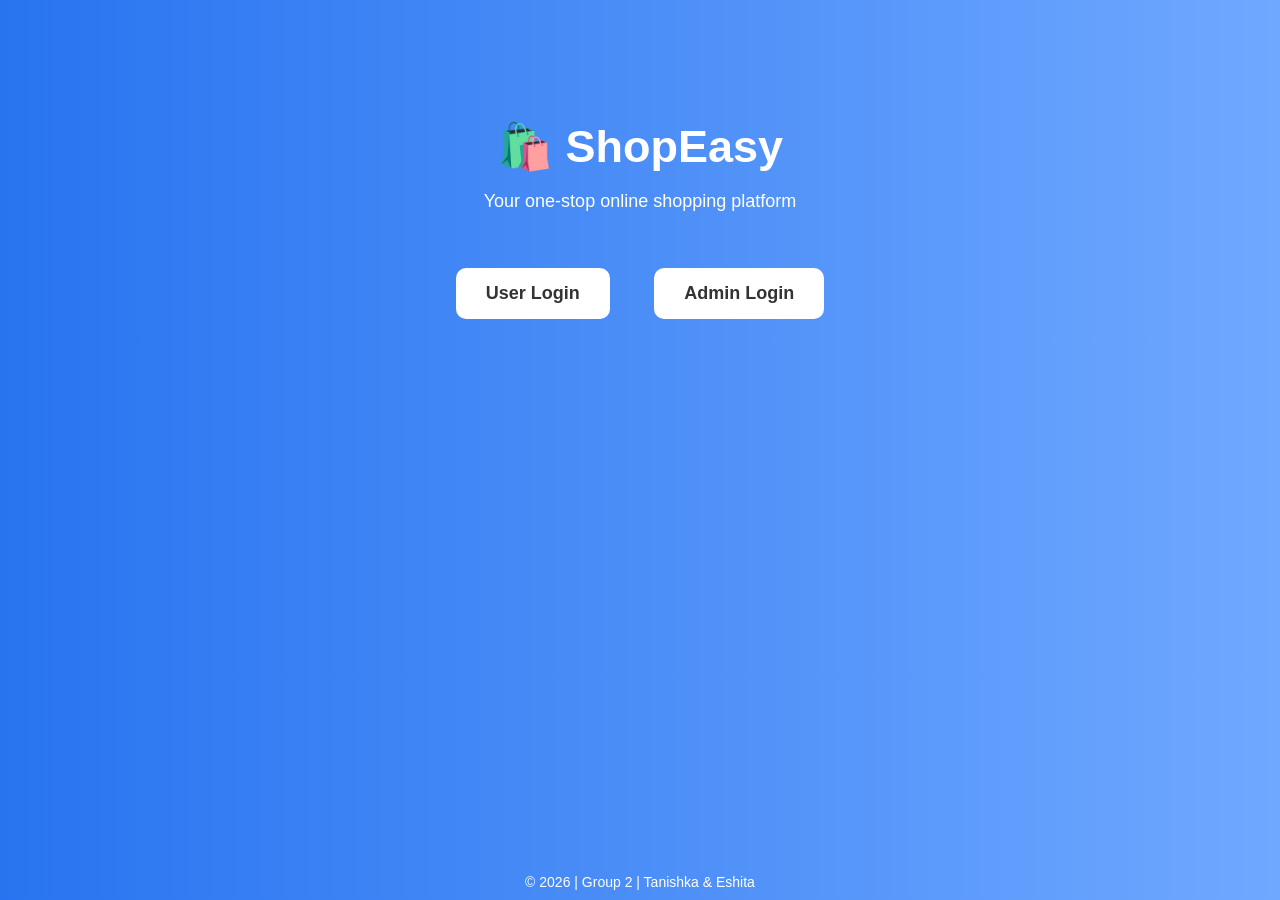
<file: index.html>
<!--
Major Project: E-commerce Website
Course: Web Development
Batch: Feb 2026
Group No: 2

Group Members:
1. Tanishka V. Dhumal
2. Eshita M Jain
-->

<!DOCTYPE html>
<html>
<head>
    <title>ShopEasy - Home</title>

    <style>
        body {
            margin: 0;
            font-family: Arial, sans-serif;
            background: linear-gradient(to right, #2874f0, #6fa8ff);
            text-align: center;
            color: white;
        }

        .container {
            margin-top: 120px;
        }

        h1 {
            font-size: 45px;
            margin-bottom: 10px;
        }

        p {
            font-size: 18px;
        }

        .btn {
            display: inline-block;
            margin: 20px;
            padding: 15px 30px;
            font-size: 18px;
            border: none;
            border-radius: 10px;
            cursor: pointer;
            background: white;
            color: #333;
            font-weight: bold;
            transition: 0.3s;
        }

        .btn:hover {
            background: #333;
            color: white;
            transform: scale(1.05);
        }

        .footer {
            position: fixed;
            bottom: 10px;
            width: 100%;
            font-size: 14px;
        }
    </style>
</head>

<body>

<div class="container">
    <h1>🛍️ ShopEasy</h1>
    <p>Your one-stop online shopping platform</p>

    <br>

    <button class="btn" onclick="location.href='user/login.html'">
        User Login
    </button>

    <button class="btn" onclick="location.href='admin/admin-login.html'">
        Admin Login
    </button>
</div>

<div class="footer">
    © 2026 | Group 2 | Tanishka & Eshita
</div>

</body>
</html>
</file>
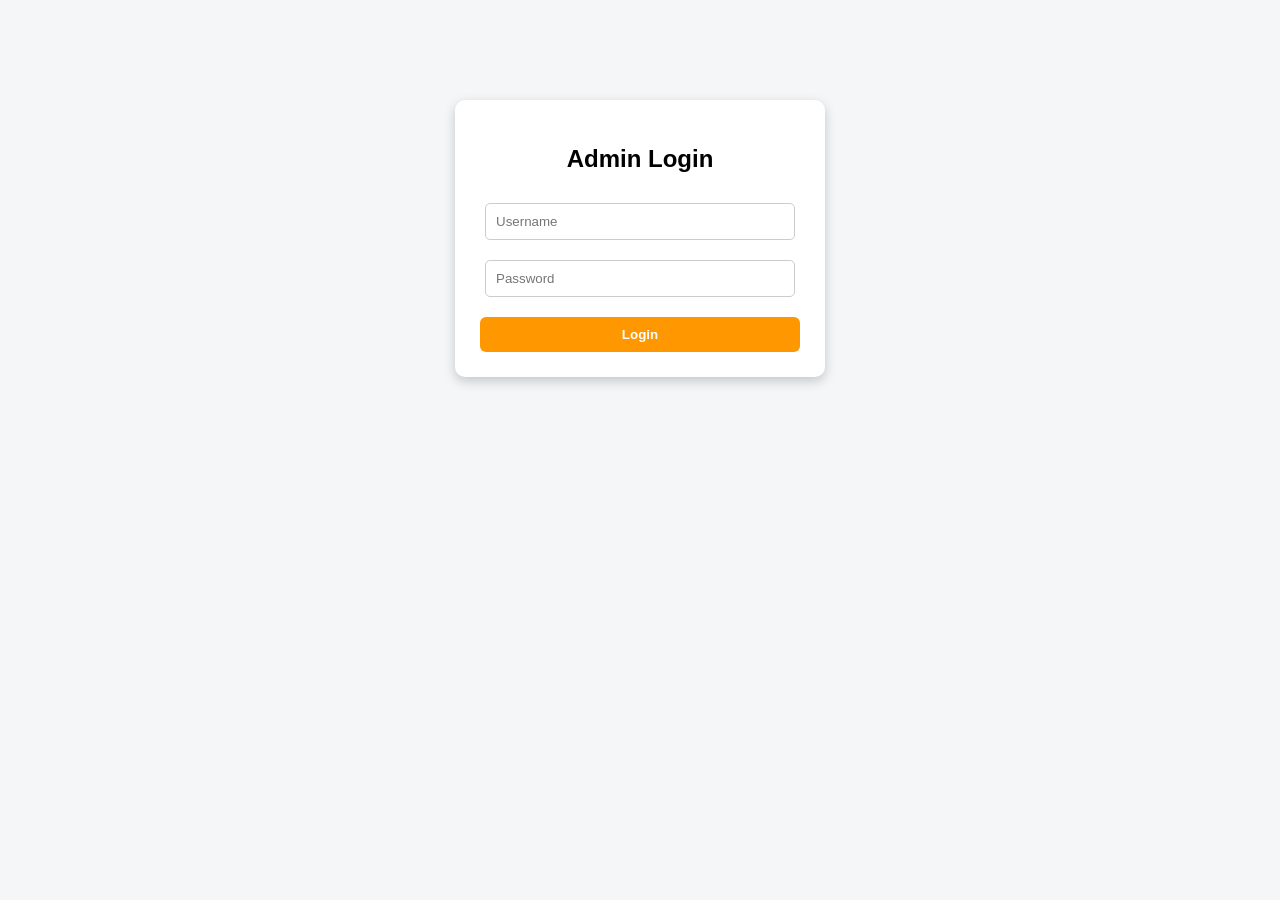
<file: admin/admin-login.html>
<!DOCTYPE html>
<html>
<head>
    <title>Admin Login</title>
    <link rel="stylesheet" href="../css/style.css">
</head>

<body>

<div class="login-container">
    <h2>Admin Login</h2>

    <input type="text" placeholder="Username">
    <input type="password" placeholder="Password">

    <button onclick="location.href='admin-dashboard.html'">Login</button>
</div>

</body>
</html>
</file>
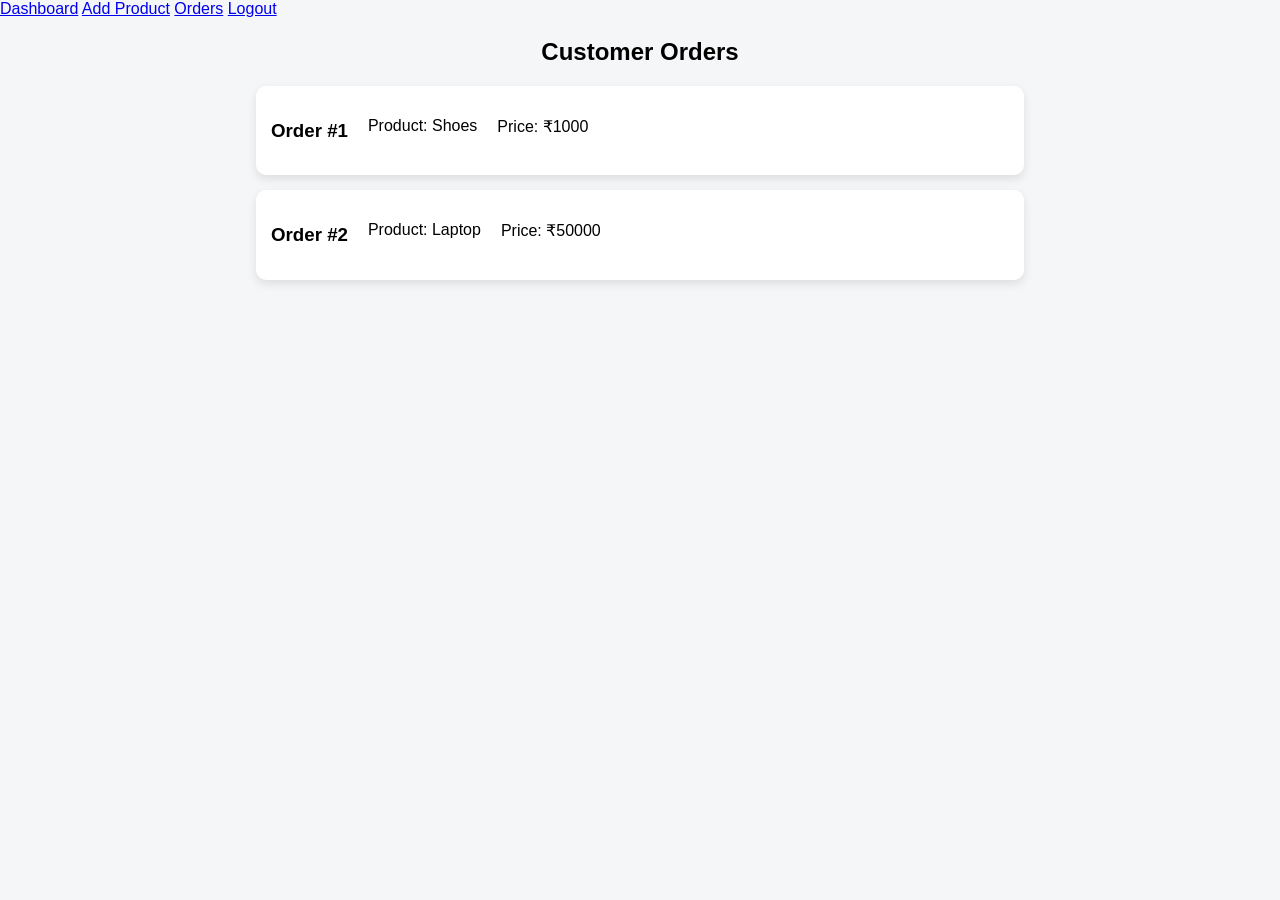
<file: admin/view-orders.html>
<!DOCTYPE html>
<html>
<head>
    <title>Orders</title>
    <link rel="stylesheet" href="../css/style.css">
</head>

<body>

<nav>
    <a href="admin-dashboard.html">Dashboard</a>
    <a href="add-product.html">Add Product</a>
    <a href="view-orders.html">Orders</a>
    <a href="../index.html">Logout</a>
</nav>

<h2 style="text-align:center;">Customer Orders</h2>

<div class="cart-container">
    <div class="cart-item">
        <h3>Order #1</h3>
        <p>Product: Shoes</p>
        <p>Price: ₹1000</p>
    </div>

    <div class="cart-item">
        <h3>Order #2</h3>
        <p>Product: Laptop</p>
        <p>Price: ₹50000</p>
    </div>
</div>

</body>
</html>
</file>
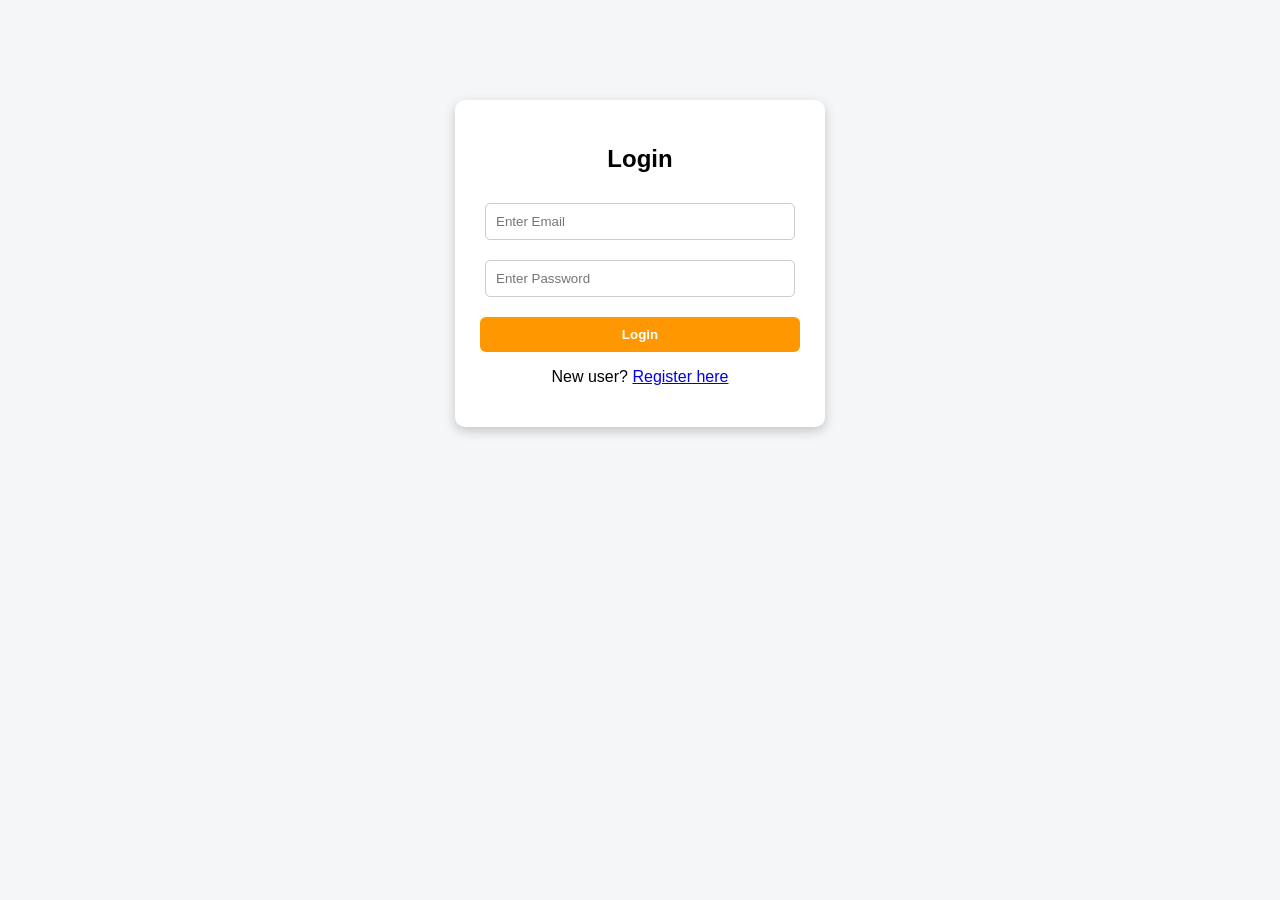
<file: user/login.html>
<!--
Major Project: E-commerce Website
Course: Web Development
Batch: Feb 2026
Group No: 2

Group Members:
1. Tanishka V. Dhumal
2. Eshita M Jain

Module: USER SIDE
-->

<!DOCTYPE html>
<html>
<head>
    <title>Login</title>
    <link rel="stylesheet" href="../css/style.css">
</head>
<body>

<div class="login-container">

    <h2>Login</h2>

    <form action="dashboard.html">
        <input type="email" placeholder="Enter Email" required>
        <input type="password" placeholder="Enter Password" required>

        <button type="submit">Login</button>
    </form>

    <p>New user? <a href="register.html">Register here</a></p>

</div>

</body>
</html>
</file>
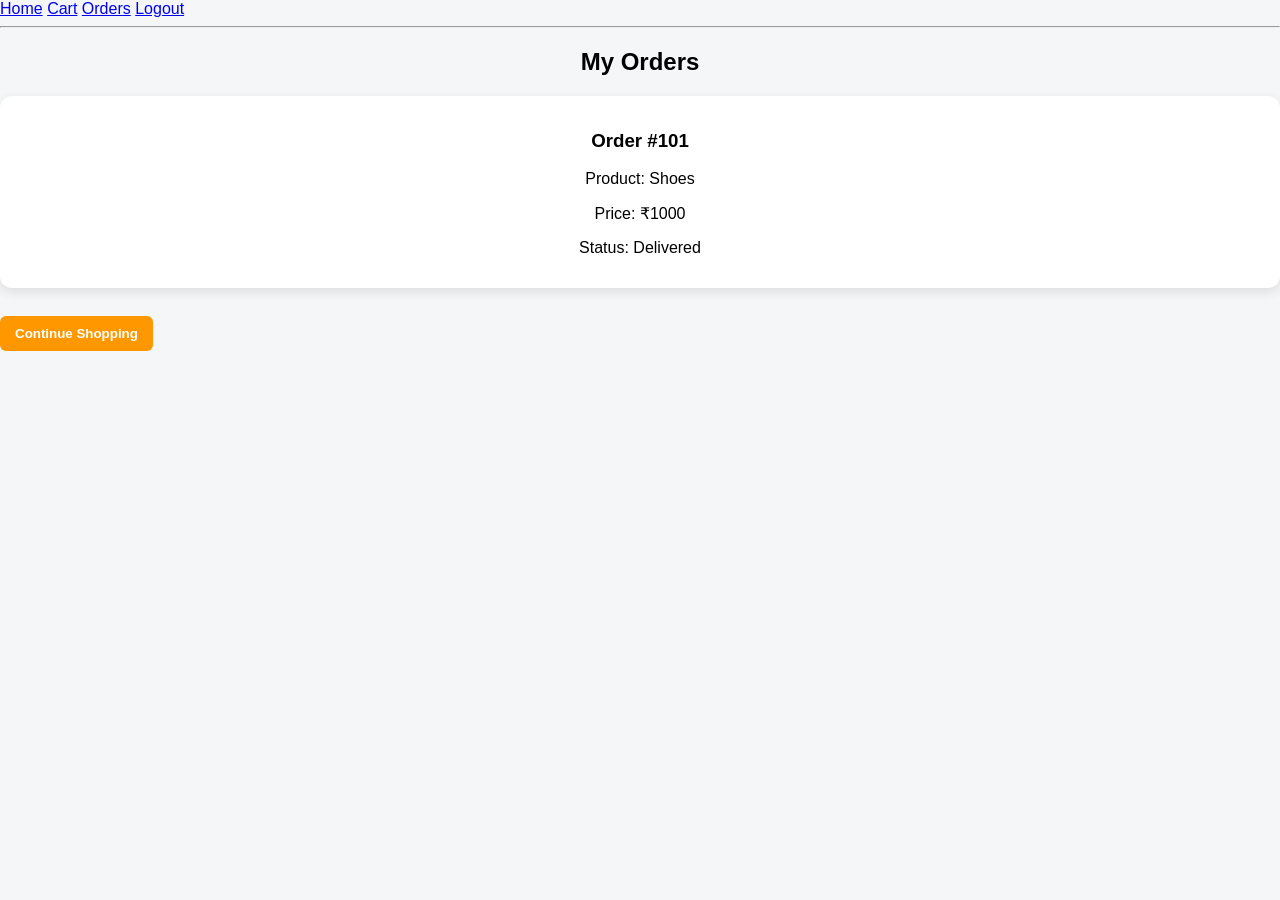
<file: user/orders.html>
<!--
Major Project: E-commerce Website
Course: Web Development
Batch: Feb 2026
Group No: 2

Group Members:
1. Tanishka V. Dhumal
2. Eshita M Jain

Module: USER SIDE
-->

<!DOCTYPE html>
<html>
<head>
    <title>My Orders</title>
    <link rel="stylesheet" href="../css/style.css">
</head>
<body>

<nav>
    <a href="dashboard.html">Home</a>
    <a href="cart.html">Cart</a>
    <a href="orders.html">Orders</a>
    <a href="login.html">Logout</a>
</nav>

<hr>

<h2>My Orders</h2>

<div class="product">
    <h3>Order #101</h3>
    <p>Product: Shoes</p>
    <p>Price: ₹1000</p>
    <p>Status: Delivered</p>
</div>

<br>

<a href="dashboard.html">
    <button>Continue Shopping</button>
</a>

</body>
</html>
</file>
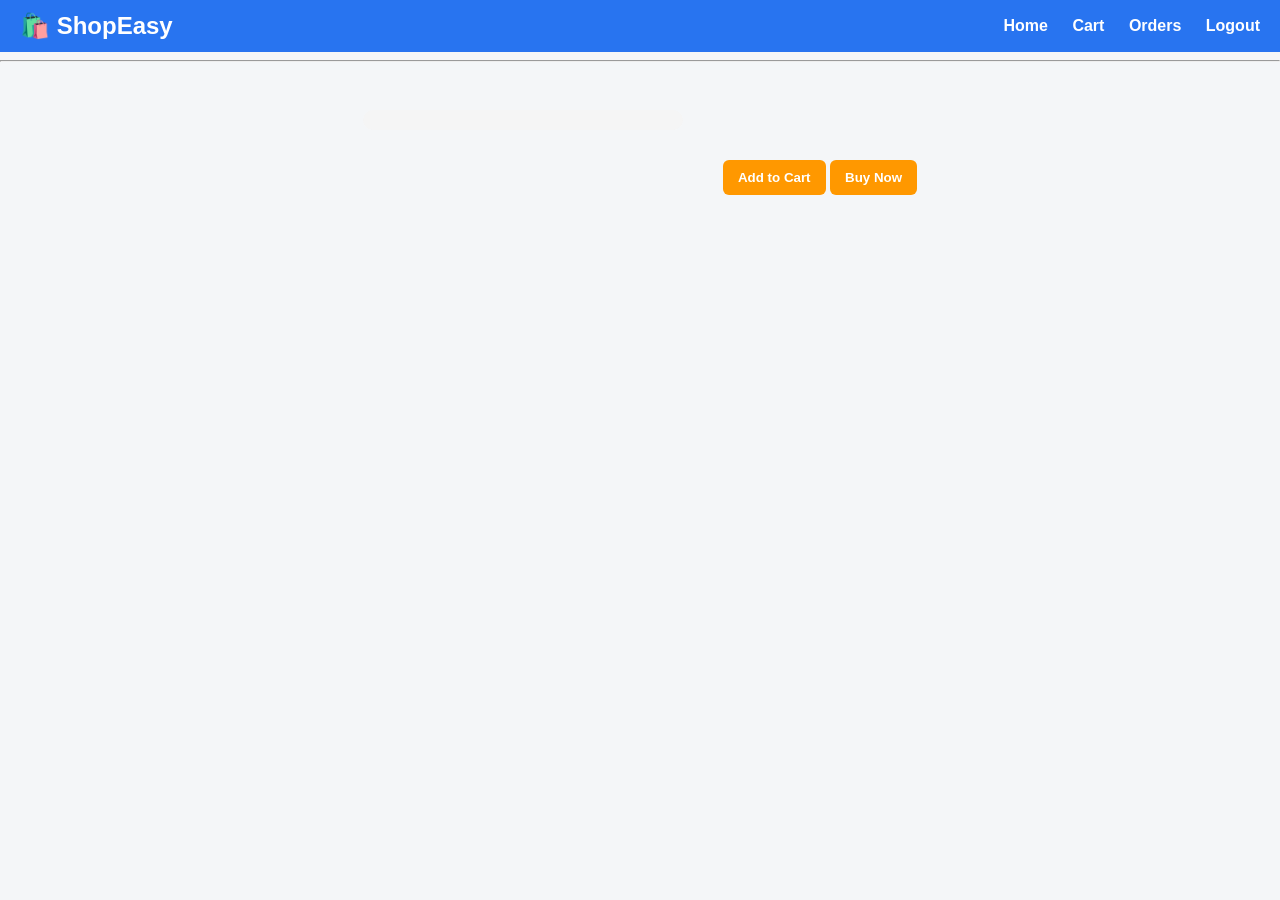
<file: user/product.html>
<!--
Major Project: E-commerce Website
Course: Web Development
Batch: Feb 2026
Group No: 2

Group Members:
1. Tanishka V. Dhumal
2. Eshita M Jain

Module: USER SIDE
-->

<!DOCTYPE html>
<html>
<head>
    <title>Product Details</title>
    <link rel="stylesheet" href="../css/style.css">
</head>

<body>

<!-- NAVBAR -->
<nav class="navbar">
    <h2 class="logo">🛍️ ShopEasy</h2>

    <div class="nav-links">
        <a href="dashboard.html">Home</a>
        <a href="cart.html">Cart</a>
        <a href="orders.html">Orders</a>
        <a href="login.html">Logout</a>
    </div>
</nav>

<hr>

<!-- PRODUCT SECTION -->
<div class="product-page">

    <div class="product-image">
        <img id="product-img">
    </div>

    <div class="product-details">
        <h2 id="product-name"></h2>

        <p class="price" id="product-price"></p>

        <p id="product-desc"></p>

        <br>

        <button onclick="location.href='cart.html'">Add to Cart</button>
        <button onclick="location.href='order.html'">Buy Now</button>
    </div>

</div>

<!-- SCRIPT -->
<script>
const params = new URLSearchParams(window.location.search);
const product = params.get("product");

const data = {
    shoes: {
 const data = {
    shoes: {
        name: "Shoes",
        price: "₹1000",
        img: "https://source.unsplash.com/600x400/?running-shoes",
        desc: "Comfortable and stylish shoes."
    },
    watch: {
        name: "Watch",
        price: "₹2000",
        img: "https://source.unsplash.com/600x400/?wrist-watch",
        desc: "Elegant wrist watch."
    },
    bag: {
        name: "Bag",
        price: "₹1500",
        img: "https://source.unsplash.com/600x400/?backpack",
        desc: "Durable travel bag."
    },
    phone: {
        name: "Phone",
        price: "₹15000",
        img: "https://source.unsplash.com/600x400/?smartphone",
        desc: "Smartphone with great features."
    },
    headphones: {
        name: "Headphones",
        price: "₹2000",
        img: "https://source.unsplash.com/600x400/?headphones",
        desc: "High quality sound."
    },
    laptop: {
        name: "Laptop",
        price: "₹50000",
        img: "https://source.unsplash.com/600x400/?laptop-computer",
        desc: "Powerful laptop."
    }
};

const selected = data[product];

if (selected) {
    document.getElementById("product-name").innerText = selected.name;
    document.getElementById("product-price").innerText = selected.price;
    document.getElementById("product-img").src = selected.img;
    document.getElementById("product-desc").innerText = selected.desc;
}
</script>

</body>
</html>
</file>
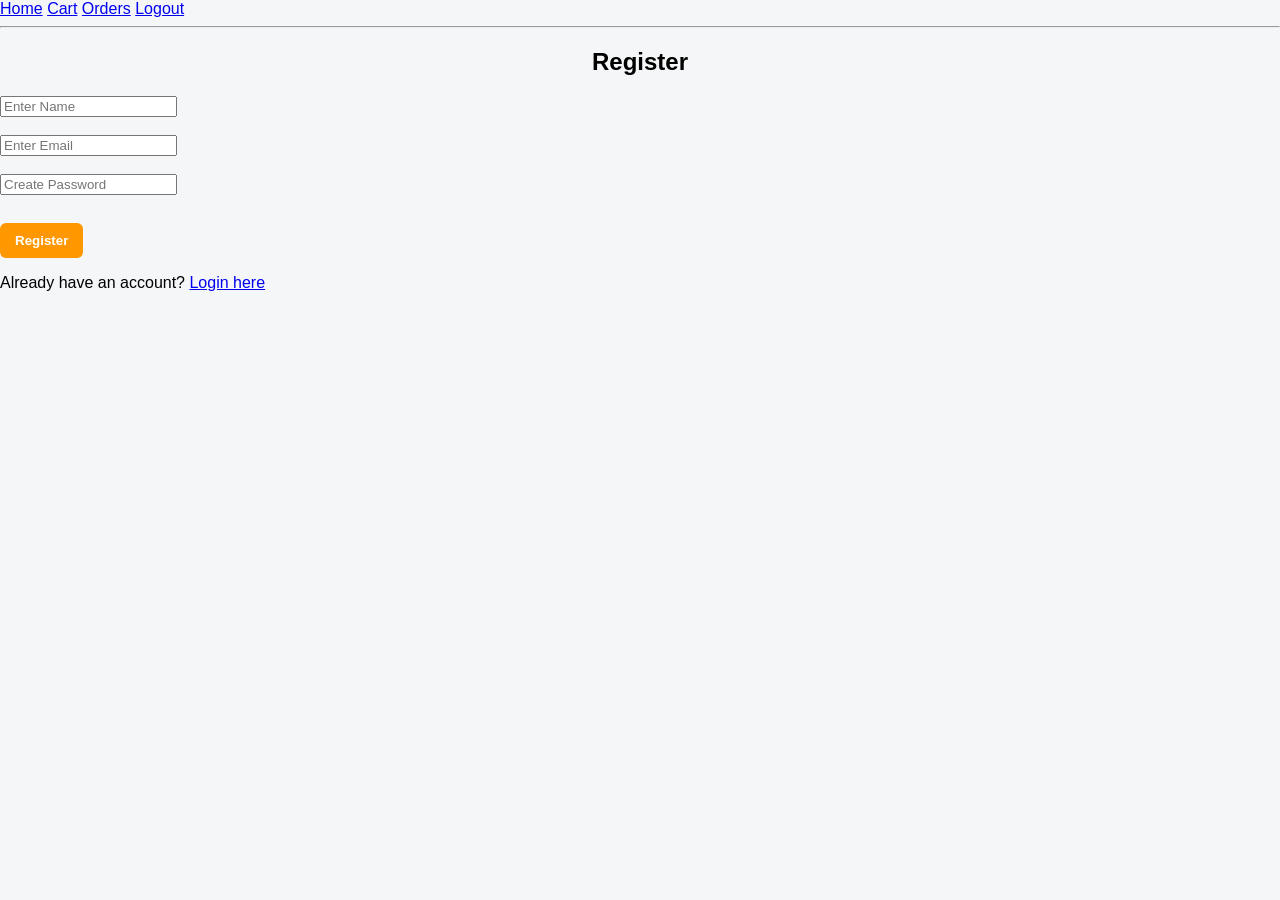
<file: user/register.html>
<!--
Major Project: E-commerce Website
Course: Web Development
Batch: Feb 2026
Group No: 2

Group Members:
1. Tanishka V. Dhumal
2. Eshita M Jain

Module: USER SIDE
-->

<!DOCTYPE html>
<html>
<head>
    <title>Register</title>
    <link rel="stylesheet" href="../css/style.css">
</head>
<body>

<nav>
    <a href="dashboard.html">Home</a>
    <a href="cart.html">Cart</a>
    <a href="orders.html">Orders</a>
    <a href="login.html">Logout</a>
</nav>

<hr>

<h2>Register</h2>

<form action="login.html">
    <input type="text" placeholder="Enter Name" required><br><br>
    <input type="email" placeholder="Enter Email" required><br><br>
    <input type="password" placeholder="Create Password" required><br><br>
    <button type="submit">Register</button>
</form>

<p>Already have an account? <a href="login.html">Login here</a></p>

</body>
</html>
</file>
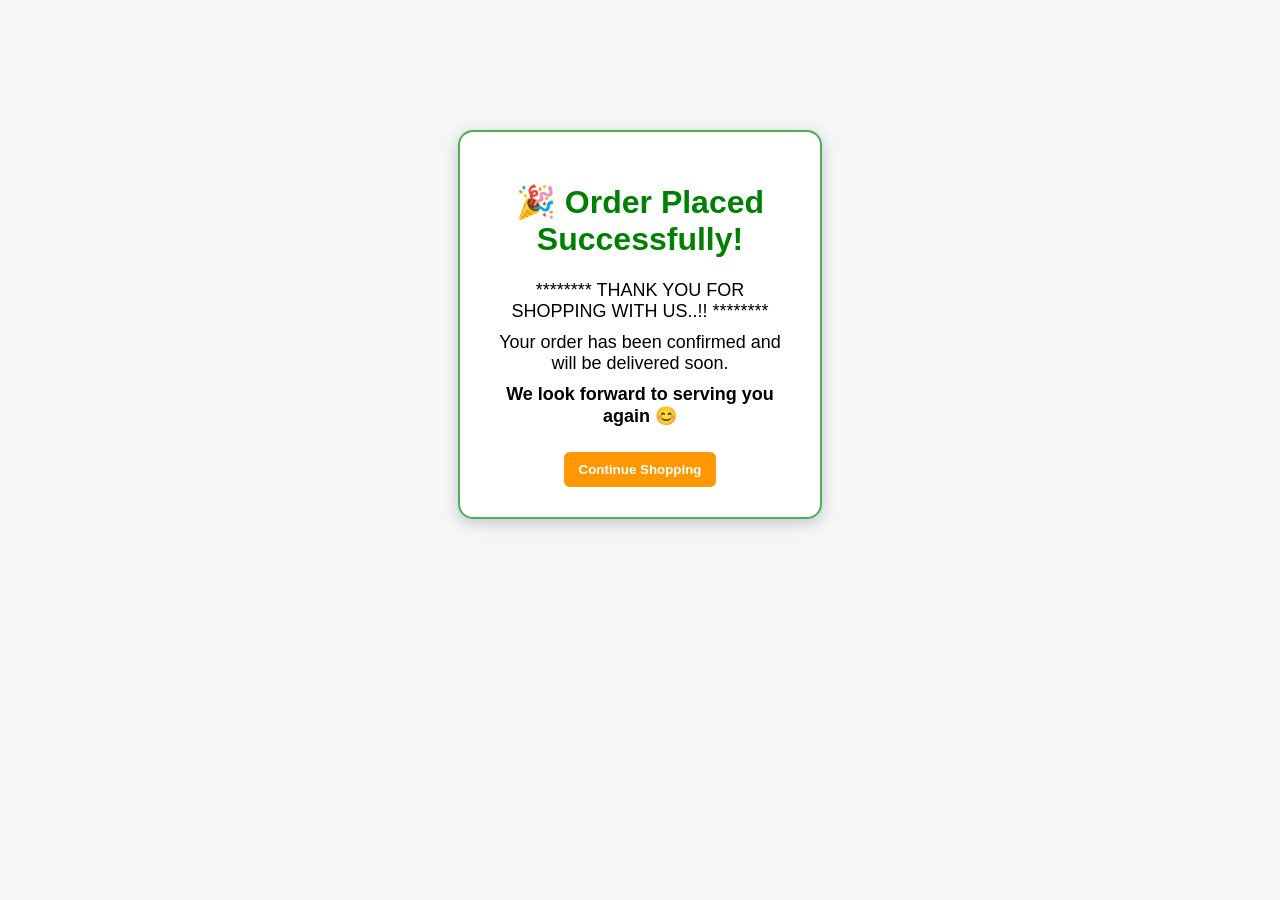
<file: user/success.html>
<!DOCTYPE html>
<html>
<head>
    <title>Order Successful</title>
    <link rel="stylesheet" href="../css/style.css">

    <style>
        .success-container {
            text-align: center;
            margin-top: 100px;
        }

        .success-box {
            display: inline-block;
            padding: 30px;
            background: white;
            border-radius: 15px;
            box-shadow: 0 4px 15px rgba(0,0,0,0.2);
        }

        .success-box h1 {
            color: green;
        }

        .success-box p {
            font-size: 18px;
            margin: 10px 0;
        }

        .success-box button {
            margin-top: 15px;
        }
    </style>
</head>

<body>

<div class="success-container">
    <div class="success-box">
        <h1>🎉 Order Placed Successfully!</h1>

        <p>********  THANK  YOU FOR  SHOPPING WITH US..!! ******** </p>
        <p>Your order has been confirmed and will be delivered soon.</p>

        <p><b>We look forward to serving you again 😊</b></p>

        <a href="dashboard.html">
            <button>Continue Shopping</button>
        </a>
    </div>
</div>

</body>
</html>
</file>
<file: css/style.css>
/* ===== GENERAL ===== */
body {
    font-family: Arial, sans-serif;
    background-color: #f4f6f8;
    margin: 0;
    padding: 0;
}

/* ===== NAVBAR ===== */
.navbar {
    display: flex;
    justify-content: space-between;
    align-items: center;
    background: #2874f0;
    padding: 12px 20px;
    color: white;
}

.logo {
    margin: 0;
}

.search-bar {
    width: 40%;
    padding: 8px;
    border-radius: 5px;
    border: none;
}

.nav-links a {
    margin-left: 20px;
    color: white;
    text-decoration: none;
    font-weight: bold;
}

.nav-links a:hover {
    text-decoration: underline;
}

/* ===== HEADINGS ===== */
h2 {
    text-align: center;
    margin-top: 20px;
}

.section-title {
    margin-left: 20px;
}

/* ===== LOGIN / REGISTER ===== */
.login-container {
    width: 320px;
    margin: 100px auto;
    padding: 25px;
    background: white;
    border-radius: 10px;
    box-shadow: 0 4px 12px rgba(0,0,0,0.2);
    text-align: center;
}

.login-container input {
    width: 90%;
    padding: 10px;
    margin: 10px 0;
    border: 1px solid #ccc;
    border-radius: 5px;
}

.login-container button {
    width: 100%;
}

/* ===== BUTTONS ===== */
button {
    background-color: #ff9800;
    border: none;
    padding: 10px 15px;
    color: white;
    border-radius: 6px;
    cursor: pointer;
    margin-top: 10px;
    font-weight: bold;
}

button:hover {
    background-color: #e68900;
}

/* ===== PRODUCT GRID ===== */
.products-container {
    display: grid;
    grid-template-columns: repeat(auto-fit, minmax(200px, 1fr));
    gap: 20px;
    padding: 20px;
}

/* ===== PRODUCT CARD ===== */
.product {
    background: white;
    padding: 15px;
    border-radius: 12px;
    box-shadow: 0 4px 12px rgba(0,0,0,0.1);
    text-align: center;
    transition: 0.3s;
}

.product:hover {
    transform: translateY(-5px);
    box-shadow: 0 6px 18px rgba(0,0,0,0.2);
}

/* ===== PRODUCT IMAGE ===== */
.product img {
    width: 100%;
    height: 180px;
    object-fit: cover;
    border-radius: 10px;
    background: #f5f5f5;
    padding: 5px;
}

/* ===== PRODUCT PAGE ===== */
.product-page {
    display: flex;
    flex-wrap: wrap;
    padding: 40px;
    gap: 40px;
    justify-content: center;
}

.product-image img {
    width: 300px;
    height: auto;
    object-fit: contain;
    border-radius: 10px;
    background: #f5f5f5;
    padding: 10px;
}

.product-details {
    max-width: 400px;
}

.price {
    color: green;
    font-size: 22px;
    font-weight: bold;
}

/* ===== CART ===== */
.cart-container {
    width: 60%;
    margin: auto;
}

.cart-item {
    display: flex;
    gap: 20px;
    padding: 15px;
    margin: 15px 0;
    background: white;
    border-radius: 10px;
    box-shadow: 0 4px 10px rgba(0,0,0,0.1);
}

.cart-item img {
    width: 120px;
    border-radius: 8px;
}

.total {
    text-align: center;
    color: green;
    font-size: 18px;
    font-weight: bold;
}

/* ===== SUCCESS MESSAGE ===== */
.success-box {
    display: none;
    margin: 30px auto;
    padding: 20px;
    width: 300px;
    background: #e8f5e9;
    border: 2px solid #4caf50;
    border-radius: 10px;
    text-align: center;
}

.success-box h2 {
    color: #2e7d32;
}

/* ===== FOOTER ===== */
footer {
    text-align: center;
    padding: 10px;
    margin-top: 20px;
    background: #333;
    color: white;
}
.product img {
    width: 100%;
    height: 180px;
    object-fit: cover;
    border-radius: 10px;
}
</file>
